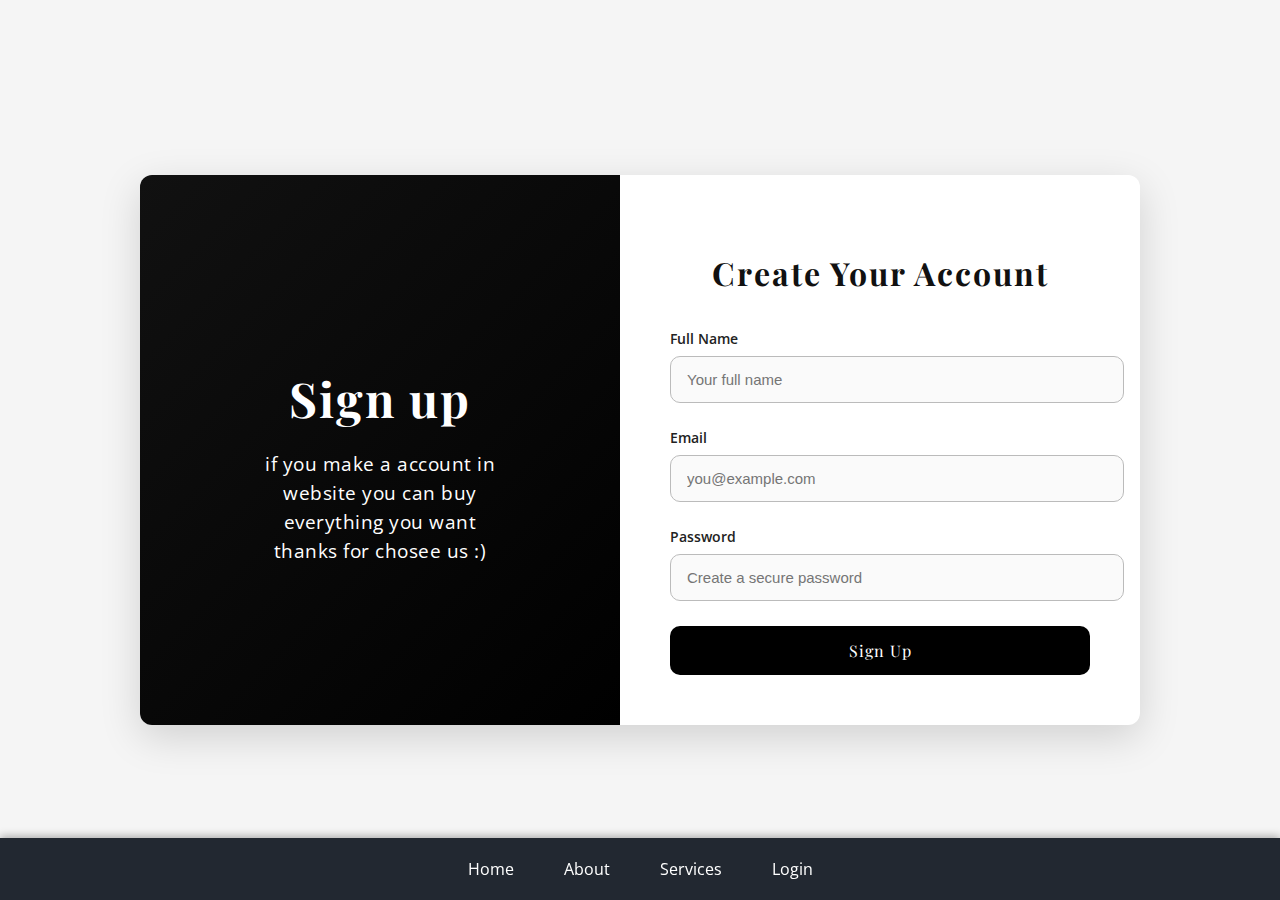
<file: sign_up.html>
<!DOCTYPE html>
<html lang="en">
<head>
    <link rel="stylesheet" href="main.css">
<meta charset="UTF-8" />
<meta name="viewport" content="width=device-width, initial-scale=1.0"/>
<title>Sign Up</title>

<link href="https://fonts.googleapis.com/css2?family=Playfair+Display:wght@700&family=Open+Sans&display=swap" rel="stylesheet" />
<style>
  body {
    display: flex;
    justify-content: center;
    align-items: center;
    height: 100vh;
    margin: 0;
    background-color: #f5f5f5;
    font-family: 'Open Sans', sans-serif;
    color: #222;
  }


  .wrapper {
    display: flex;
    width: 90%;
    max-width: 1000px;
    box-shadow: 0 12px 40px rgba(0,0,0,0.15);
    border-radius: 12px;
    overflow: hidden;
    background-color: #fff;
  }


  .side {
    background: linear-gradient(135deg, #111, #000);
    color: #fff;
    padding: 50px 30px;
    flex: 1;
    display: flex;
    flex-direction: column;
    justify-content: center;
    align-items: center;
    position: relative;
  }


  .side h1 {
    font-family: 'Playfair Display', serif;
    font-size: 3rem;
    margin-bottom: 20px;
    text-align: center;
    letter-spacing: 2px;
  }


  .character-label {
    font-size: 1.2rem;
    max-width: 250px;
    text-align: center;
    line-height: 1.5;
    letter-spacing: 0.5px;
  }


  .form-container {
    flex: 1;
    padding: 50px;
    display: flex;
    flex-direction: column;
    justify-content: center;
  }

  h2 {
    font-family: 'Playfair Display', serif;
    font-size: 2rem;
    letter-spacing: 2px;
    text-align: center;
    margin-bottom: 35px;
    color: #111;
  }

  label {
    display: block;
    margin-bottom: 8px;
    font-size: 14px;
    font-weight: 600;
  }

  input[type="text"],
  input[type="email"],
  input[type="password"] {
    width: 100%;
    padding: 14px 16px;
    margin-bottom: 25px;
    border: 1px solid #bbb;
    border-radius: 10px;
    font-size: 15px;
    transition: all 0.3s ease;
    background-color: #fafafa;
  }

  input[type="text"]:hover,
  input[type="email"]:hover,
  input[type="password"]:hover,
  input[type="text"]:focus,
  input[type="email"]:focus,
  input[type="password"]:focus {
    outline: none;
    border-color: #000;
    box-shadow: 0 0 8px rgba(0,0,0,0.1);
  }

  button {
    width: 100%;
    padding: 14px;
    background-color: #000;
    color: #fff;
    border: none;
    border-radius: 10px;
    font-size: 16px;
    cursor: pointer;
    letter-spacing: 1px;
    font-family: 'Playfair Display', serif;
    transition: all 0.3s ease;
  }

  button:hover {
    background-color: #222;
    box-shadow: 0 4px 12px rgba(0,0,0,0.2);
    transform: translateY(-2px);
  }


  @media(max-width: 768px) {
    .wrapper {
      flex-direction: column;
      border-radius: 0;
    }
    .side {
      border-radius: 0;
    }
  }
</style>
</head>
<body>
<div class="wrapper">

  <div class="side">
    <h1>Sign up</h1>
    <div class="character-label">
      if you make a account in website you can buy everything you want<br>thanks for chosee us :)
    </div>
  </div>


  <div class="form-container">
    <h2>Create Your Account</h2>
    <form action="/submit" method="POST">
      <label for="name">Full Name</label>
      <input type="text" id="name" name="name" placeholder="Your full name" required />

      <label for="email">Email</label>
      <input type="email" id="email" name="email" placeholder="you@example.com" required />

      <label for="password">Password</label>
      <input type="password" id="password" name="password" placeholder="Create a secure password" required />

      <button type="submit">Sign Up</button>
    </form>
  </div>
</div>
<div class="bottom-menu">
  <a href="index.html">Home</a>
  <a href="about us .html">About</a>
  <a href="servises.html">Services</a>
  <a href="login.html">Login</a>
</div>


</body>
</html>
</file>
<file: main.css>
.bottom-menu {
    position: fixed;
    bottom: 0;
    left: 0; 
    width: 100%; 
    background-color: #222831;
    display: flex;
    justify-content: center; 
    align-items: center; 
    padding: 10px 0;
    z-index: 1000; 
    box-shadow: 0 -2px 8px rgba(0,0,0,0.3);
}
.bottom-menu a {
    color: white;
    text-decoration: none;
    padding: 10px 20px;
    margin: 0 5px; 
    transition: all 0.3s ease; 
}
.bottom-menu a:hover {
    font-size: 20px;
    color: black;
    background-color: aliceblue;
    border-radius: 50px;
}
/* .search_bar { 
    margin: 20px auto;
    width: 100%;
    max-width: 150px;
    height: 40px; 
    text-align: center; 
    border-radius: 54px;
}
.search_bar input{
    border: 2px solid black;
    height: 50px;
    text-align: center;
    color: black;
    font-size: 20px;
} */
.form_search {
  margin: 0 auto; 
  display: flex;
  justify-content: center; 
}

.form_search {
  display: flex;
  justify-content: flex-end;
  margin: 10px; 
}

.form_search form input {
  text-align: center;
  width: 100%; 
  border-radius: 40px;
   font-size: 20px;
  font-family: 'Courier New', Courier, monospace;
  font-weight: bold;
  font-style: italic;
  margin: 0; 
}
/* 
.form_search form .submit {
  border-radius: 50px;
  text-align: center;
  margin: 10px auto;
} */
.login input{
text-align: center;
font-size: 20px;
}
.imgg img{
  width: 60%;
  height: 22em;
  border-radius: 20px;
  box-shadow: 4px 2px gray;
   
}
.about {
  font-size: clamp(0.5em, 2vw, 1em);
  text-align: center;
  font-family: 'Lucida Sans', 'Lucida Sans Regular', 'Lucida Grande', 'Lucida Sans Unicode', Geneva, Verdana, sans-serif;
  font-weight: bold;
  border: 2px solid black;
  border-radius: 20px;
  margin: 5px auto;
  text-shadow: 2px 2px gray;
}
.wel{
  text-align: center;
  margin: 10px auto;
  color: aliceblue;
  font-size: 40px;
}
.imggg img{
  width: 50%;
  border-radius: 20px;

}
.half img{
  border-radius: 40px;
}
.ni {
  width: 200px; 
  margin: 0 auto;
}
.dont{
  text-align: center;
  color: black;
  text-decoration: none;
  font-size: 20px;
  margin: auto ;
  position: relative;
  top: 5px;
  background-color: aliceblue;
}
.menuu{
  text-align: center;
  padding: 2px 2px 5px;
}
.menuu a{
  text-decoration: none;
  display: inline-block;
  color: black;
  font-family: 'Segoe UI', Tahoma, Geneva, Verdana, sans-serif;
  font-weight: bolder;
  
  
}
.menuu ul li{
  display: inline-block;
  padding: 15px;
  font-size: 25px;
  
}
.menuu a:hover{
  color: #222831;
  font-size: 32px;
  transition: 0.5s;
  text-decoration: underline;
}
.nav-buttons a{
text-decoration: none;
color: aliceblue;
}
.nav-buttons a:hover{
color: black;
}
.mother_men{
  width: 80%;
  height: 400px;
  background-color: antiquewhite;
}
</file>
